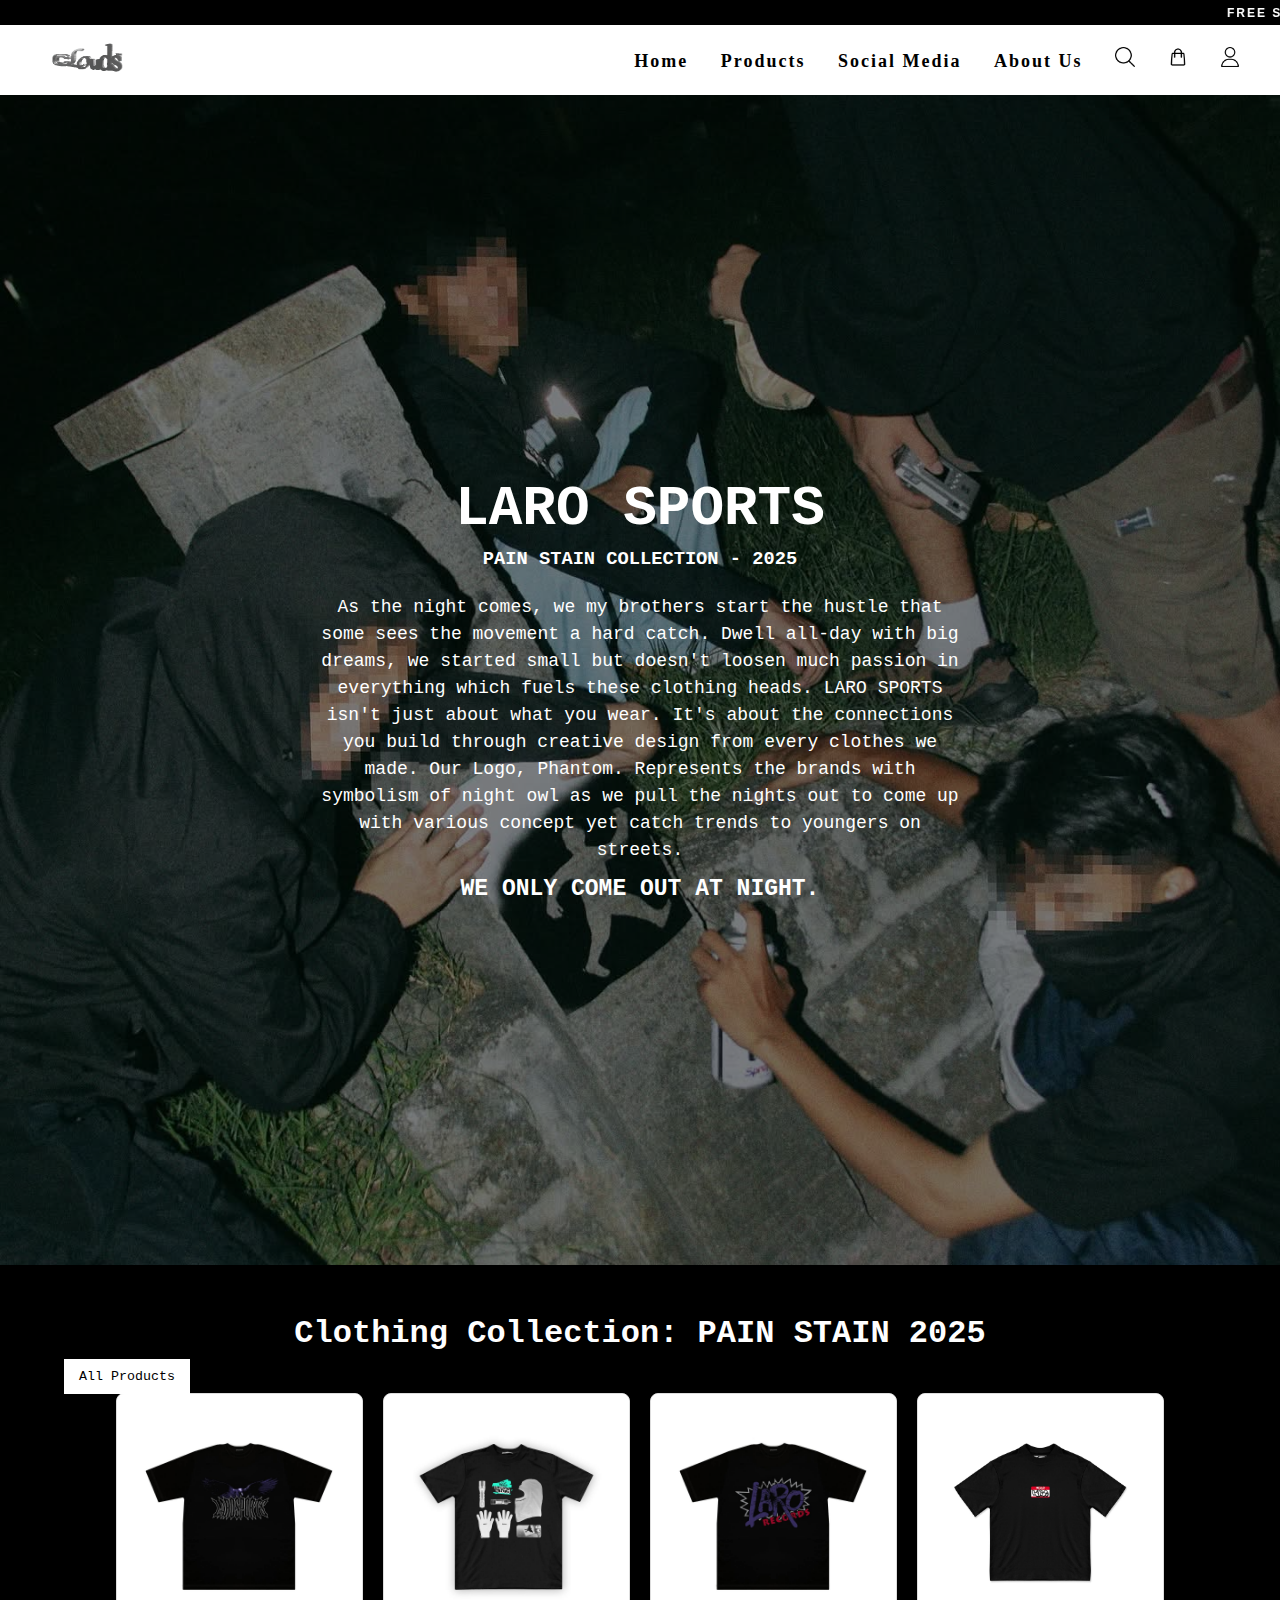
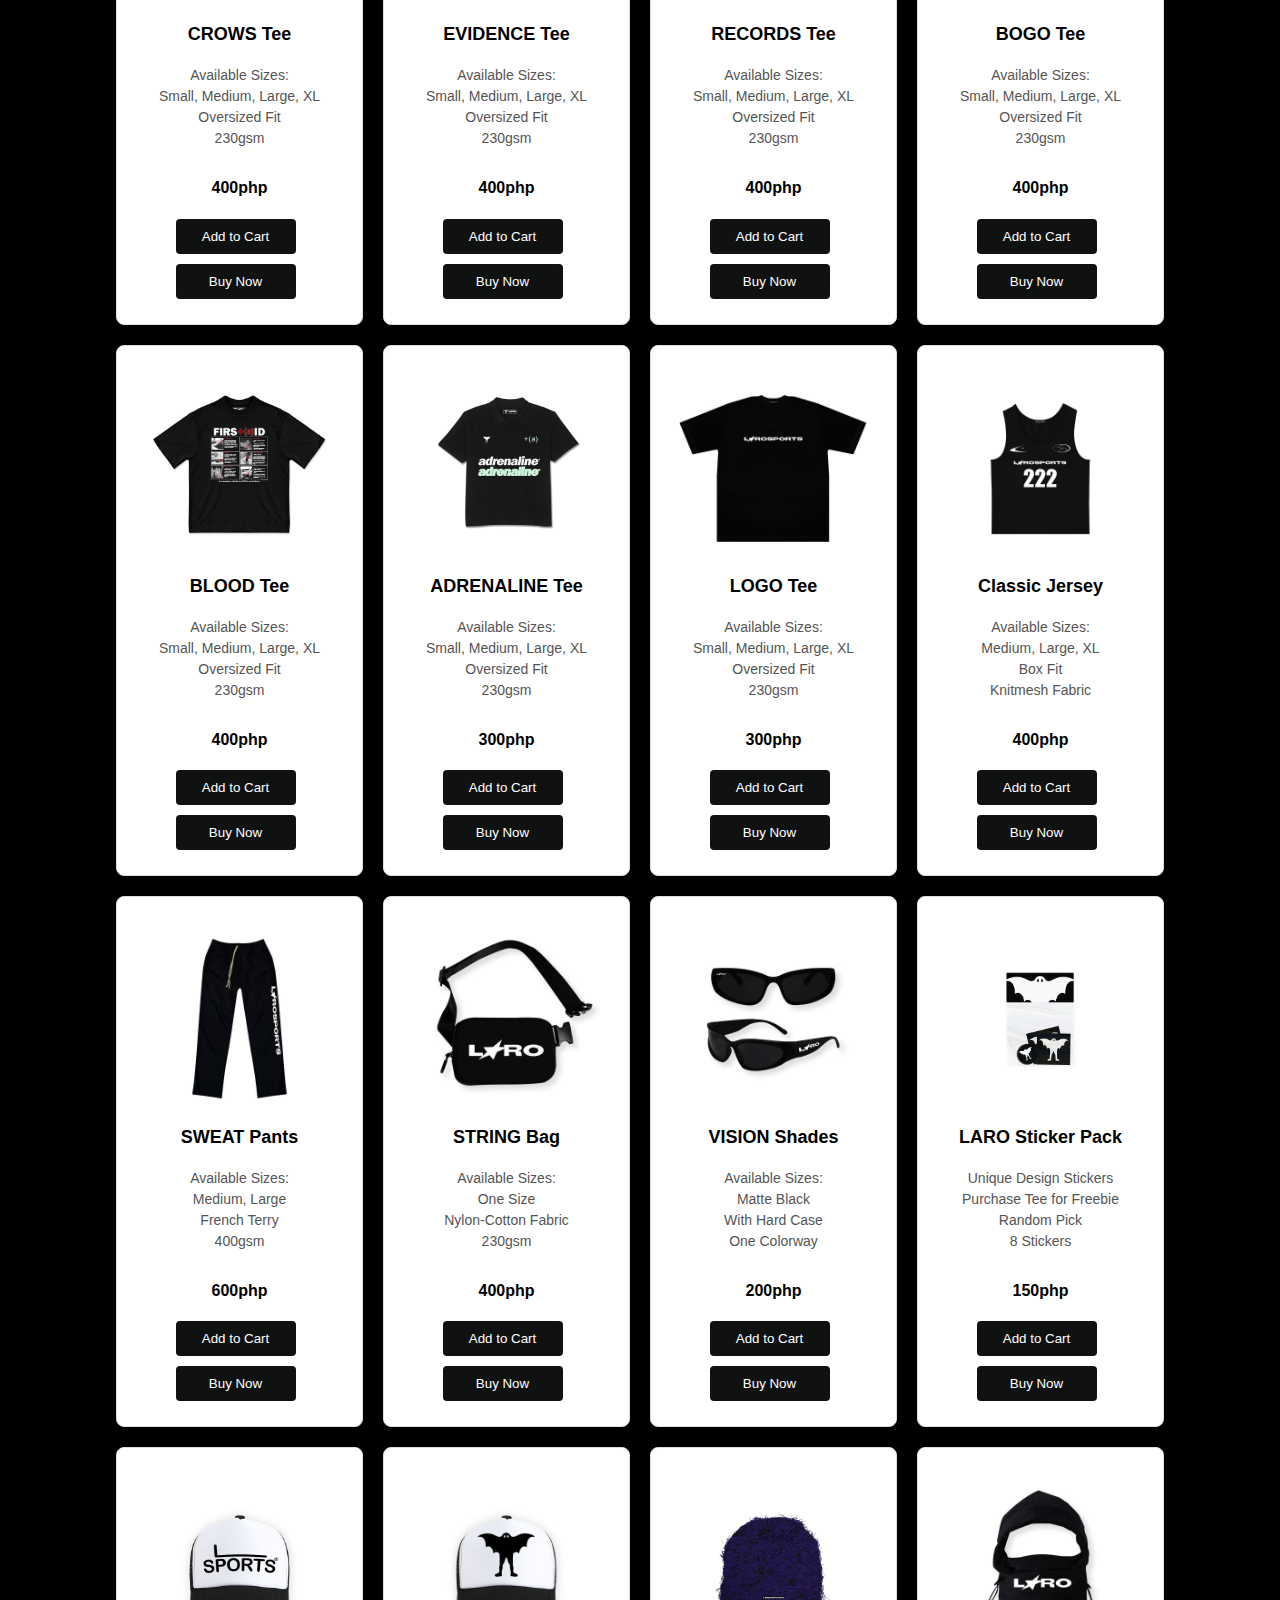
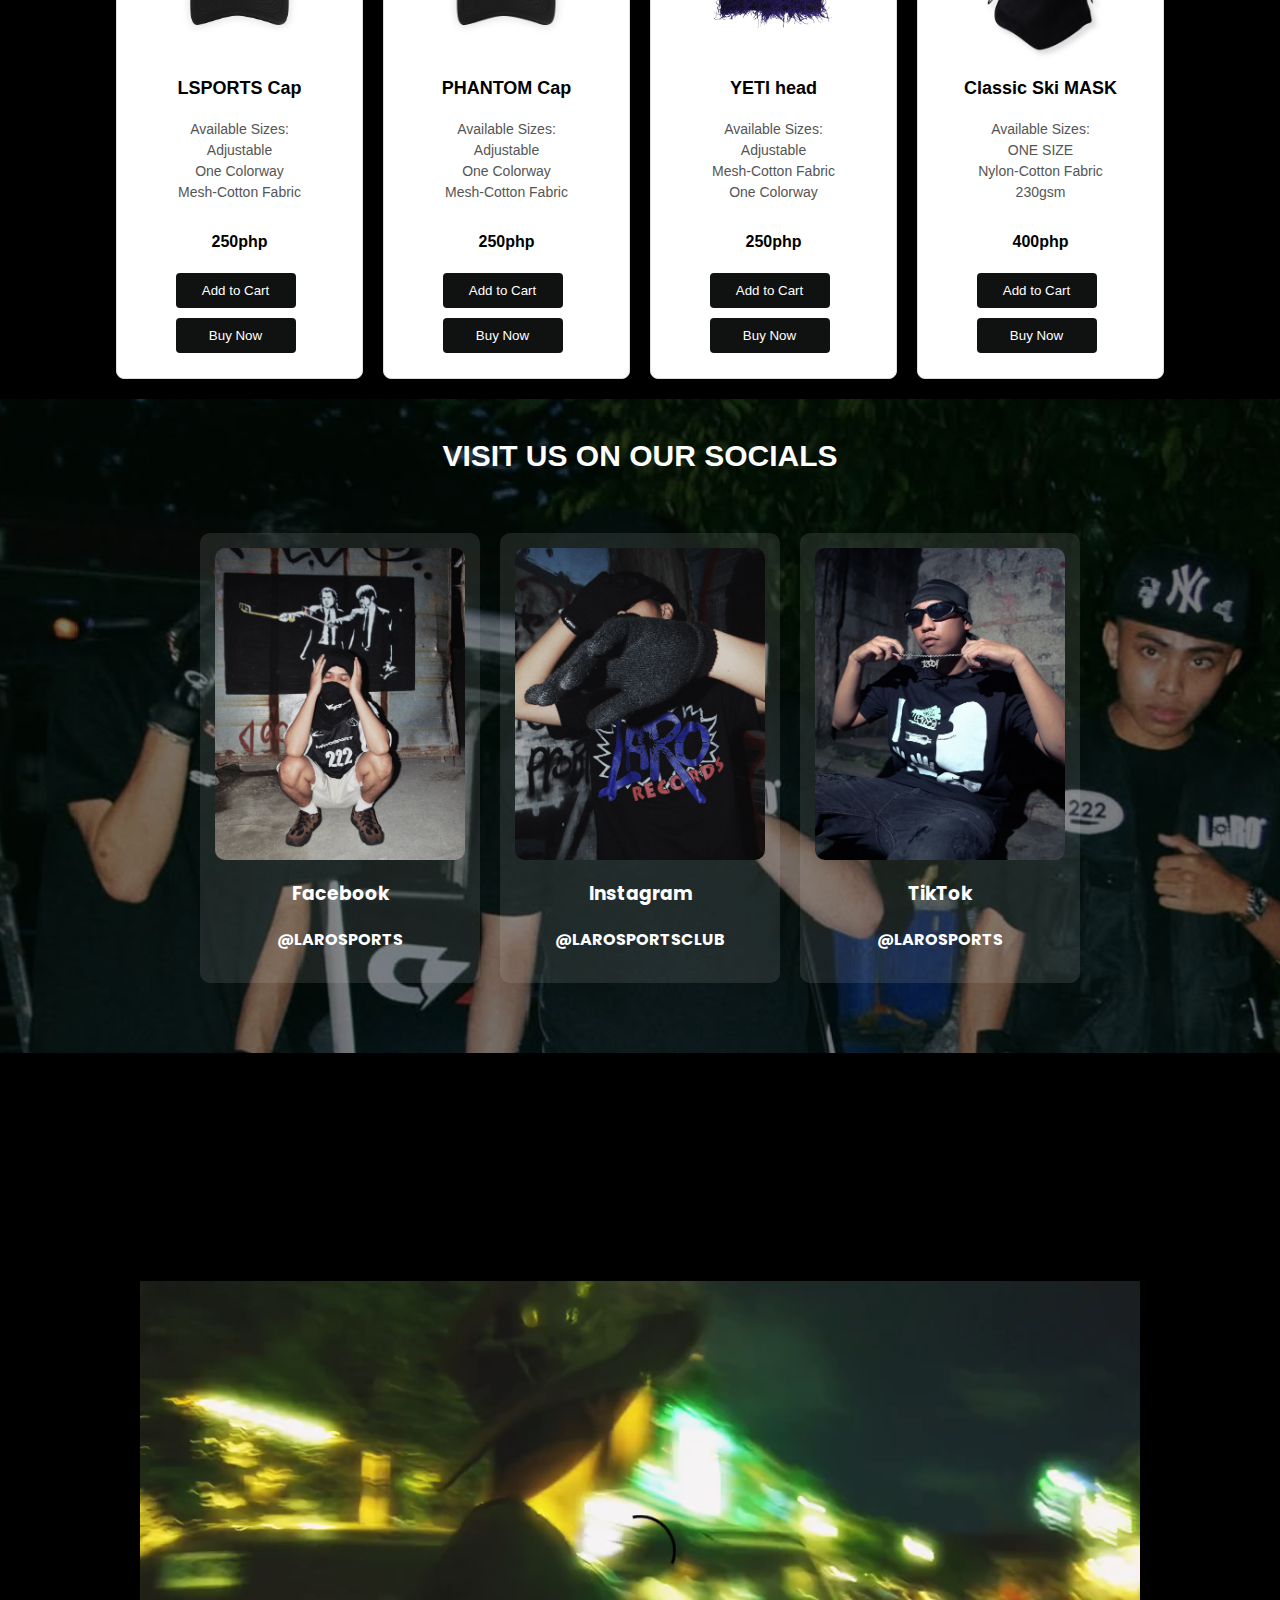
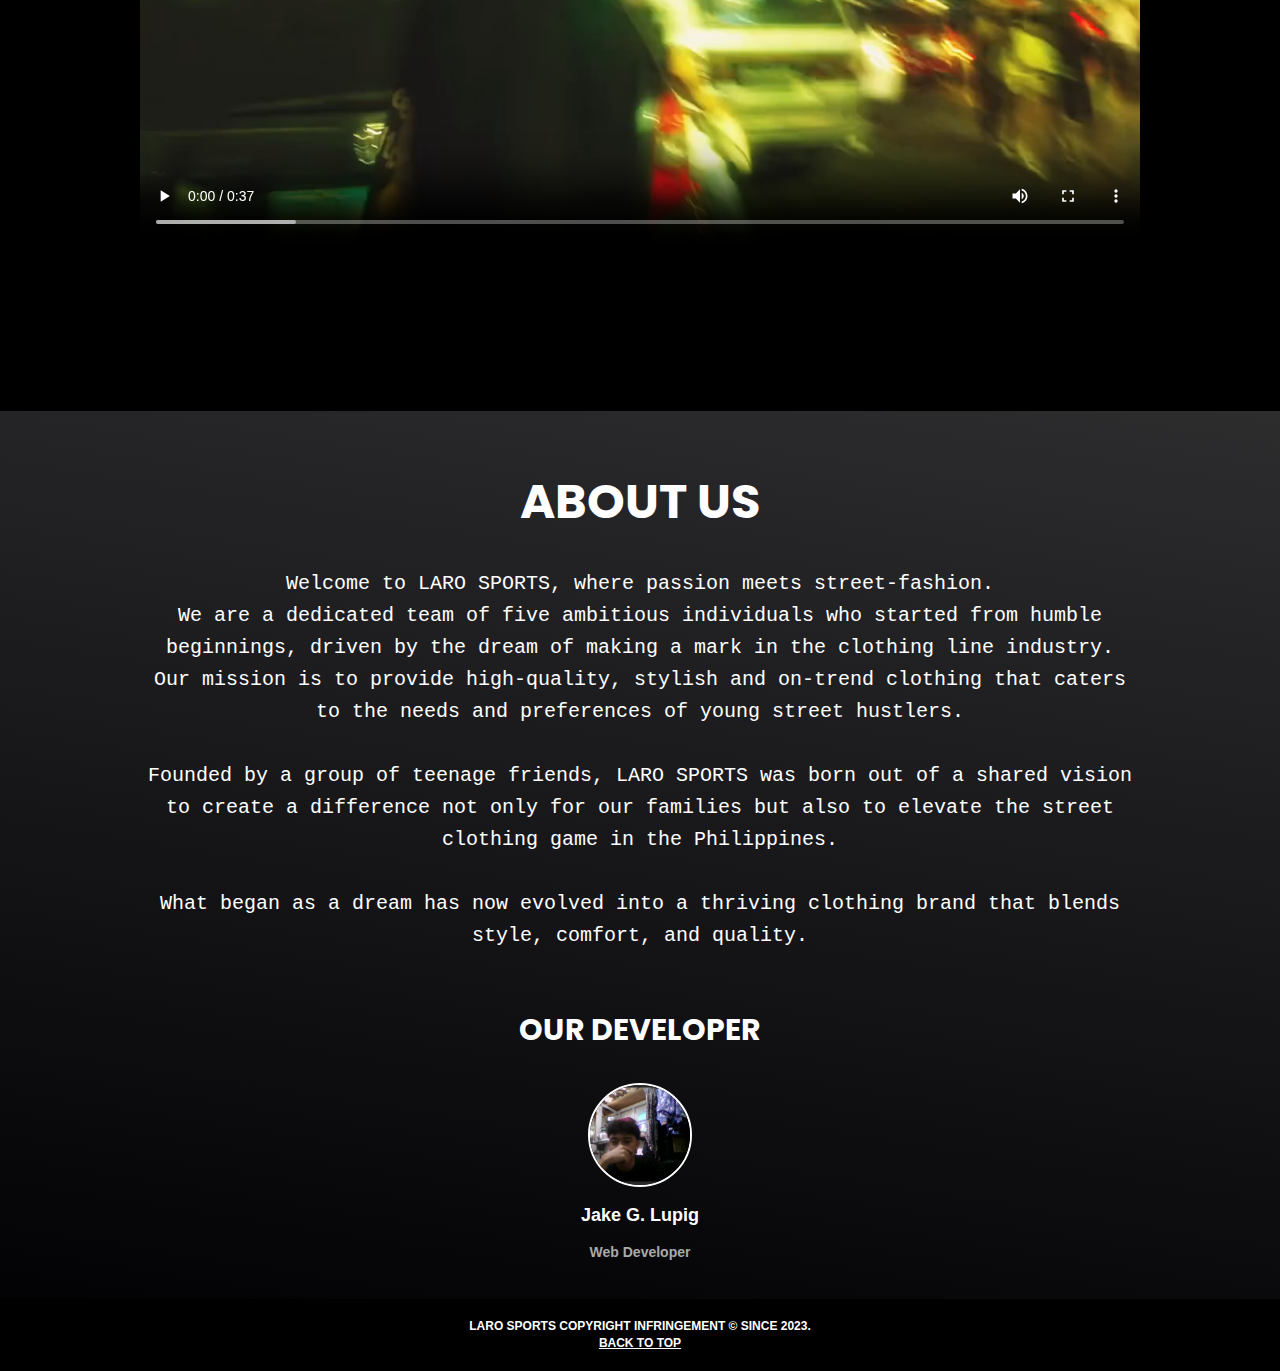
<file: website/homepage.html>
<html>
<head>
    <meta charset="UTF-8">
    <meta name="viewport" content="width=device-width, initial-scale=1.0">
    <title>LARO SPORTS</title>
    <link rel="icon" href="../img and vid/icon3.png" type="image/png">
    <link rel="preconnect" href="https://fonts.googleapis.com">
<link rel="preconnect" href="https://fonts.gstatic.com" crossorigin>
<link href="https://fonts.googleapis.com/css2?family=Poppins:ital,wght@0,100;0
,200;0,300;0,400;0,500;0,600;0,700;0,800;0,900;1,100;1,200;1,300;1,400;1,500;1,600;1,700;1,800;1,
900&display=swap" rel="stylesheet">
    <style>
        body {
            margin: 0;
            padding: 0;
            background-color: #000;
            font-family: Arial, sans-serif;
        }

        .header {
            background-color: black;
            letter-spacing: 2px;
        }

        marquee h4 {
            margin: none;
            font-size: 12px;
            line-height: 0px;
            margin-top: 13px;


        }

        a {
            text-decoration: none;
            color: #000;
        }

        .navbar {
            background: white;
            font-family: calibri;
            font-size: 22px;
            padding: 0px 15px;

            
        }

        .navdiv {
            display: flex;
            align-items: center;
            justify-content: space-between;
        }

        li {
            list-style: none;
            display: inline-block;
        }

        li a {
            color: black;
            font-size: 18px;
            font-weight: bold;
            margin-right: 25px;
        }

        .background-img {
            position: relative;
            width: 100%;
            height: 130vh;
            background-image: url('../img and vid/background stash.jpg');
            background-size: cover;
            background-position: center;
            font-family: "Lucida Console", "Courier New", monospace;
            line-height: 10px;
        }



        .overlay {
            position: absolute;
            top: 0;
            left: 0;
            width: 100%;
            height: 100%;
            background-color: rgba(0, 0, 0, 0.5);
        }

        .content {
            position: absolute;
            top: 50%;
            left: 50%;
            transform: translate(-50%, -50%);
            color: white;
            text-align: center;
            
        }

        .content h1 {
            font-size: 3.5rem;
            font-family: "Lucida Console", "Courier New", monospace;
            margin-bottom: 40px;
        }

        .content h3 {
            font-family: "Lucida Console", "Courier New", monospace;
        }

        .quote {
            font-size: 23px;
            margin-top: 20px;
        }

        .Description {
            margin-top: 30px;
            font-size: 18px;
            line-height: 1.5;
            max-width: 900px;
            margin-left: auto;
            margin-right: auto;
        }

        .Collection {
            margin-top: 50px;
            color: white;
            text-align: center;
            font-family: "Lucida Console", "Courier New", monospace;
        }

       

        #products {
            background-color: black;
        }


        .container {
            display: flex;
            flex-wrap: wrap;
            justify-content: center;
            gap: 20px;
            padding: 20px;
            background-color: black;
        }

        .card {
            width: 245px;
            height: auto;
            background-color: #fff;
            border: 1px solid #ddd;
            border-radius: 8px;
            overflow: hidden;
            box-shadow: 0 4px 6px rgba(0, 0, 0, 0.1);
            text-align: center;
        }

        .card img {
            width: 100%;
            height: auto;
        }

        .card-content {
            padding: 15px;
        }

        .card-title {
            font-size: 18px;
            font-weight: bold;
            margin: 20px 0;
        }

        .card-description {
            font-size: 14px;
            color: #555;
            margin-bottom: 30px;
        }

        .card button {
            background-color: #101111;
            color: #fff;
            border: none;
            margin-bottom: 10px;
            padding: 10px 15px;
            border-radius: 4px;
            cursor: pointer;
            width: 120px;
            margin-right: 8px;
        }

        .card button:hover {
            background-color: #78797a;
        }

        .background-container {
  position: relative;
  width: 100%;
  height: 100vh;
  overflow: hidden;
}

.background-container {
  position: absolute;
  background-size: cover;
  width: 110%;
  height: 100%;
  opacity: 0.5;
  z-index: 0;
}

.overlay-content {
  position: absolute;
  z-index: 1;

  text-align: center;
  color: #000;
}


.card-container {
  display: flex;
  position: relative;
  justify-content: center;
  gap: 20px;
  flex-wrap: wrap;
}

.socials h1 {
     font-family: "Lucida Console", "Courier New", monospace;
}

.card-container1 {
    margin-bottom: 50px;
    font-family: 'Poppins', sans-serif;
}

.videorep {
    background-color: #000;
    display: flex;
    justify-content: center;
    align-items: center;
    min-height: 100vh;
    margin: 0;
    padding: 20px; /* added some padding for better spacing on mobile */
}

.video-container {
    margin-top: 80px;
    position: relative;
    width: 100%;
    max-width: 1000px;
    border: 2px solid #000;
    overflow: hidden;
    box-shadow: 0 4px 12px rgba(0, 0, 0, 0.5); /* optional: nice shadow */
}

.video-container video {
    width: 100%;
    height: auto;
    display: block;
}


.lastpage {
    background: linear-gradient(9deg, rgba(1,1,4,1) 0%, rgba(38,38,41,1) 85%, rgb(45, 45, 46) 100%);
    padding: 50px 20px;
    color: #fff;
    text-align: center;
    font-family: Arial, Helvetica, sans-serif;
}

.abouts {
    font-size: 48px;
    margin-bottom: 30px;
    margin-top: 5px;
    font-family: "Poppins", sans-serif;
}

.aboutus {
    font-size: 20px;
    line-height: 1.6;
    font-weight: normal;
    max-width: 1000px;
    margin: 0 auto;
    font-family: "Lucida Console", "Courier New", monospace;
}

.developer-title {
    font-size: 30px;
    margin-top: 55px;
    margin-bottom: 20px;
    font-family: "Poppins", sans-serif;
}

.pictures {
    display: flex;
    justify-content: center;
    gap: 20px;
    flex-wrap: wrap;
    margin-top: 30px;
}

.profile {
    text-align: center;
    color: white;
    max-width: 220px;
}

.profile img {
    width: 100px;
    height: 100px; /* ensure circle */
    border-radius: 50%; /* circle shape */
    object-fit: cover; /* so it doesn't stretch */
    border: 2px solid #fff;
}

.profile h3 {
    font-size: 18px;
    margin: none;
  
}

.profile h4 {
    font-size: 14px;
    color: #aaa; /* lighter/darker gray */
    margin-bottom: none;
    top: 50px;
    
}

.footer {
    background-color: black;
    padding: 3px 0; /* smaller height */
    margin-top: -30px;
    margin-bottom: 1px;
}

.footer .color {
    text-align: center;
    color: white;
    font-size: 12px;
    line-height: 1.4;
}

.footer .color a {
    color: white;
    text-decoration: underline;
}

.container h3 {
    margin-top: -30px;
}

.container p {
    line-height: 1.5;
}

.Productbotton {
    position: absolute;
    font-family: "Lucida Console", "Courier New", monospace;
    font-size: 50px;
    text-decoration: none;
    background-color: black;
    border-radius: 20px;
    left: 5%;
    top: 151%;
}

.Productbotton button {
    background-color: white;
    cursor: pointer;
    padding: 10px 15px;
    border: none;
    font-family: "Lucida Console", "Courier New", monospace;
}



    </style>
</head>

<body>
    <section id="topcontent"></section>
    <header class="header">
        <marquee direction="left" scrollamount="5" height="25">
            <font face="Serif" size="1"></font>
            <h4 style="color:white; margin: none;"><b>FREE SHIPPING NATIONWIDE.</b></h4>
        </marquee>

        <nav class="navbar">
            <div class="navdiv">
                <div class="logo">
                    <a href="../index.html"><img src="../img and vid/logo.gif" width="120" height="40">
                </div></a>
                <ul>
                    <li><a href="#topcontent">Home</a></li>
                    <li><a href="products.html">Products</a></li>
                    <li><a href="#socials">Social Media</a></li>
                    <li><a href="#aboutweb">About Us</a></li>
                    <li><a href="#"><img src="../img and vid/search.png" width="20"></a></li>
                    <li><a href="#"><img src="../img and vid/cart.png" width="20"></a></li>
                    <li><a href="#"><img src="../img and vid/user.png" width="20"></a></li>
                </ul>
            </div>
        </nav>
    </header>

    <section class="background-img">
        <div class="overlay"></div>
        <div class="content">
            <h1>LARO SPORTS</h1>
            <h3>PAIN STAIN COLLECTION - 2025</h3>
            <div class="Description">
                As the night comes, we my brothers start the hustle that some sees the movement a hard catch.
                Dwell all-day with big dreams, we started small but doesn't loosen much passion in everything
                which fuels these clothing heads. LARO SPORTS isn't just about what you wear. It's about the connections you build through creative design from every clothes we made.
                Our Logo, Phantom. Represents the brands with symbolism of night owl as we pull the nights out to come up with various concept
                yet catch trends to youngers on streets.
            </div>
            <div class="quote">
                <b>WE ONLY COME OUT AT NIGHT.</b>
            </div>
        </div>
    </section>

    <section id="products">
        <div class="Collection">
            <h1>Clothing Collection: PAIN STAIN 2025</h1>
        </div>
        <div class="container">
            <div class="Productbotton">
                <a href="products.html"><button>All Products</button></a>
            </div>
            <div class="card">
                <img src="../img and vid/shirt.jpg" alt="Clothing 1">
                <div class="card-content">
                    <h3 class="card-title">CROWS Tee</h3>
                    <p class="card-description">Available Sizes:
                        <br> Small, Medium, Large, XL <br> Oversized Fit <br> 230gsm <br><h4>400php</h4>
                    </p>
                    <button>Add to Cart</button>
                    <button>Buy Now</button>
                </div>
            </div>
            <!-- repeat more cards... -->
              <!-- Product 2 -->
    <div class="card">
        <img src="../img and vid/shirt1.jpg" alt="Clothing 2">
        <div class="card-content">
            <h3 class="card-title">EVIDENCE Tee</h3>
            <p class="card-description">Available Sizes:
                <br> Small, Medium, Large, XL <br> Oversized Fit <br> 230gsm <br><h4>400php</h4>
            </p>
            <button>Add to Cart</button>
            <button>Buy Now</button>
        </div>
    </div>

     <!-- Product 3 -->
     <div class="card">
        <img src="../img and vid/shirt2.jpg" alt="Clothing 3">
        <div class="card-content">
            <h3 class="card-title">RECORDS Tee</h3>
            <p class="card-description">Available Sizes:
                <br> Small, Medium, Large, XL <br> Oversized Fit <br> 230gsm <br><h4>400php</h4></p>
            <button>Add to Cart</button>
            <button>Buy Now</button>
        </div>
    </div>



    <div class="card">
        <img src="../img and vid/bogo.jpg" alt="Clothing 4">
        <div class="card-content">
            <h3 class="card-title">BOGO Tee</h3>
            <p class="card-description">Available Sizes:
                <br> Small, Medium, Large, XL <br> Oversized Fit <br> 230gsm <br><h4>400php</h4></p>
            <button>Add to Cart</button>
            <button>Buy Now</button>
        </div>
    </div>

    <div class="card">
        <img src="../img and vid/tshirt-blood.jpg" alt="Clothing 5">
        <div class="card-content">
            <h3 class="card-title">BLOOD Tee</h3>
            <p class="card-description">Available Sizes:
                <br> Small, Medium, Large, XL <br> Oversized Fit <br> 230gsm <br><h4>400php</h4></p>
            <button>Add to Cart</button>
            <button>Buy Now</button>
        </div>
    </div>

    <div class="card">
        <img src="../img and vid/polo shirt.jpg" alt="Clothing 6">
        <div class="card-content">
            <h3 class="card-title">ADRENALINE Tee</h3>
            <p class="card-description">Available Sizes:
                <br> Small, Medium, Large, XL <br> Oversized Fit <br> 230gsm <br><h4>300php</h4></p>
            <button>Add to Cart</button>
            <button>Buy Now</button>
        </div>
    </div>

    <div class="card">
        <img src="../img and vid/shirt3.jpg" alt="Clothing 7">
        <div class="card-content">
            <h3 class="card-title">LOGO Tee</h3>
            <p class="card-description">Available Sizes:
                <br> Small, Medium, Large, XL <br> Oversized Fit <br> 230gsm <br><h4>300php</h4></p>
            <button>Add to Cart</button>
            <button>Buy Now</button>
        </div>
    </div>





    <!-- Product 4 -->
    <div class="card">
        <img src="../img and vid/shirt4.jpg" alt="Clothing 8">
        <div class="card-content">
             <h3 class="card-title">Classic Jersey</h3>
             <p class="card-description">Available Sizes:
                <br> Medium, Large, XL <br> Box Fit <br> Knitmesh Fabric <br> <h4>400php</h4></p>
            <button>Add to Cart</button>
            <button>Buy Now</button>
        </div>
    </div>
      <!-- Product 5 -->
      <div class="card">
        <img src="../img and vid/FB_IMG_1737269235831.jpg" alt="Clothing 9">
        <div class="card-content">
            <h3 class="card-title">SWEAT Pants</h3>
            <p class="card-description">Available Sizes:
                <br> Medium, Large <br> French Terry <br> 400gsm <br><h4>600php</h4></p>
            <button>Add to Cart</button>
            <button>Buy Now</button>
        </div>
    </div>
    <!-- Product 6 -->
    <div class="card">
        <img src= "../img and vid/bag.jpg" alt="Clothing 10">
        <div class="card-content">
            <h3 class="card-title"> STRING Bag</h3>
            <p class="card-description">Available Sizes:
                <br> One Size <br> Nylon-Cotton Fabric <br> 230gsm <br><h4>400php</h4></p>
            <button>Add to Cart</button>
            <button>Buy Now</button>
        </div>
    </div>
     <!-- Product 7 -->
     <div class="card">
        <img src="../img and vid/accessories.jpg" alt="Clothing 11">
        <div class="card-content">
            <h3 class="card-title">VISION Shades</h3>
            <p class="card-description">Available Sizes:
               <br> Matte Black <br> With Hard Case <br> One Colorway <h4>200php</h4></p>
            <button>Add to Cart</button>
            <button>Buy Now</button>
        </div>
    </div>
    <!-- Product 8 -->
    <div class="card">
        <img src="../img and vid/sticker.jpg" alt="Clothing 12">
        <div class="card-content">
            <h3 class="card-title">LARO Sticker Pack</h3>
            <p class="card-description">Unique Design Stickers
                <br> Purchase Tee for Freebie <br> Random Pick <br> 8 Stickers <br><h4>150php</h4></p>
            <button>Add to Cart</button>
            <button>Buy Now</button>
        </div>
    </div>
      <!-- Product 9 -->
      <div class="card">
        <img src="../img and vid/capper.jpg" alt="Clothing 13">
        <div class="card-content">
            <h3 class="card-title">LSPORTS Cap</h3>
            <p class="card-description">Available Sizes:
            <br> Adjustable <br> One Colorway <br> Mesh-Cotton Fabric <br><h4>250php</h4></p>
            <button>Add to Cart</button>
            <button>Buy Now</button>
        </div>
    </div>
     <!-- Product 10 -->
     <div class="card">
       <img src="../img and vid/cap.jpg" alt="Clothing 14">
       <div class="card-content">
           <h3 class="card-title">PHANTOM Cap</h3>
           <p class="card-description">Available Sizes:
            <br> Adjustable <br> One Colorway <br> Mesh-Cotton Fabric <br><h4>250php</h4></p>
           <button>Add to Cart</button>
           <button>Buy Now</button>
      </div>
     </div>

<!-- Product 11 -->
<div class="card">
    <img src="../img and vid/yeti.jpg" alt="Clothing 15">
    <div class="card-content">
        <h3 class="card-title">YETI head</h3>
        <p class="card-description">Available Sizes:
            <br> Adjustable <br> Mesh-Cotton Fabric <br> One Colorway <br><h4>250php</h4></p>
        <button>Add to Cart</button>
        <button>Buy Now</button>
     </div>
</div>
         <!-- Product 12 -->
<div class="card">
<img src="../img and vid/head.jpg" alt="Clothing 16">
    <div class="card-content">
        <h3 class="card-title">Classic Ski MASK</h3>
        <p class="card-description">Available Sizes:
            <br> ONE SIZE <br> Nylon-Cotton Fabric <br> 230gsm <br><h4>400php</h4></p>
        <button>Add to Cart</button>
        <button>Buy Now</button>
     </div>
</div>
</section>

<section id="socials">
    <div class="lolo" style="position: relative; overflow: hidden;">
        <img src="../img and vid/back3.jpg" style="width: 100%; height: 100%; object-fit: cover; opacity: 0.5; position: absolute; top: 0; left: 0; z-index: -1;">

        <h1 class="visit" style="text-align: center; color: white; padding: 20px 0; font-size: 30px;">VISIT US ON OUR SOCIALS</h1>

        <div class="card-container1" style="display: flex; justify-content: center; gap: 20px; flex-wrap: wrap; padding: 20px;">
            <div class="card1 facebook" style="width: 250px; text-align: center; background: rgba(255,255,255,0.1); border-radius: 10px; padding: 15px; color: white;">
                <img src="../img and vid/Fb.jpg" style="width: 100%; border-radius: 10px;">
                <h3>Facebook</h3>
                <a href="https://www.facebook.com/share/1KCwrEWbat/" style="color: white;"><p><b>@LAROSPORTS</b></p></a>
            </div>

            <div class="card1 instagram" style="width: 250px; text-align: center; background: rgba(255,255,255,0.1); border-radius: 10px; padding: 15px; color: white;">
                <img src="../img and vid/Ig.jpg" style="width: 100%; border-radius: 10px;">
                <h3>Instagram</h3>
                <a href="https://www.instagram.com/larosportsclub" style="color: white;"><p><b>@LAROSPORTSCLUB</b></p></a>
            </div>

            <div class="card1 tiktok" style="width: 250px; text-align: center; background: rgba(255,255,255,0.1); border-radius: 10px; padding: 15px; color: white;">
                <img src="../img and vid/Tiktok.jpg" style="width: 100%; border-radius: 10px;">
                <h3>TikTok</h3>
                <a href="https://www.tiktok.com/@larosports" style="color: white;"><p><b>@LAROSPORTS</b></p></a>
            </div>
        </div>
    </div>
</section>

<section id="videoman">

<div class="videorep">    
<div class="video-container">
    <video controls>
        <source src="../img and vid/video brand2.mp4" type="video/mp4">
    </video>
</div>
</div>
</section>


You sent
<div id="aboutweb">
    <section class="lastpage">
        <h1 class="abouts">ABOUT US</h1>
        <h3 class="aboutus">
            Welcome to LARO SPORTS, where passion meets street-fashion. <br>
            We are a dedicated team of five ambitious individuals who started from humble beginnings, driven by the dream of making a mark in the clothing line industry. <br>
            Our mission is to provide high-quality, stylish and on-trend clothing that caters to the needs and preferences of young street hustlers. <br><br>
            Founded by a group of teenage friends, LARO SPORTS was born out of a shared vision to create a difference not only for our families but also to elevate the street clothing game in the Philippines. <br><br>
            What began as a dream has now evolved into a thriving clothing brand that blends style, comfort, and quality.
        </h3>

        <h2 class="developer-title">OUR DEVELOPER</h2>

        <div class="pictures">
            <div class="profile">
                <img src="../img and vid/jake1.jpg" alt="Jake G. Lupig">
                <h3>Jake G. Lupig</h3>
                <h4>Web Developer</h4>
            </div>
        </div>
    </section>

    <section class="footer">
        <div class="color">
            <h4>
                LARO SPORTS COPYRIGHT INFRINGEMENT © SINCE 2023. <br>
                <a href="#topcontent">BACK TO TOP</a>
            </h4>
        </div>
    </section>
</div>

</body>
</html>
</file>
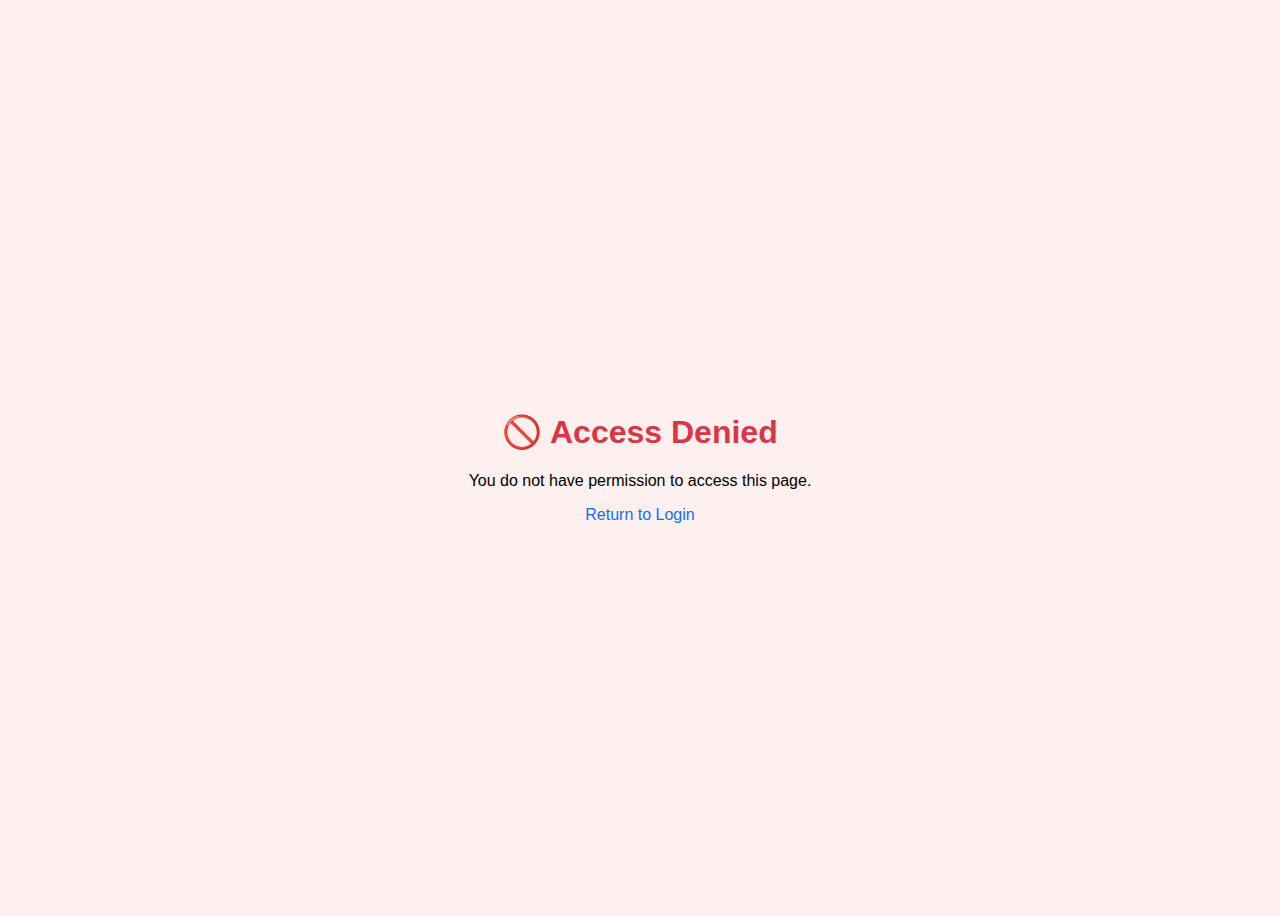
<file: website/unathorized.html>
<!DOCTYPE html>
<html lang="en">
<head>
  <meta charset="UTF-8"/>
  <title>Unauthorized</title>
  <style>
    body {
      font-family: sans-serif;
      background: #fff0f0;
      display: flex;
      align-items: center;
      justify-content: center;
      height: 100vh;
    }
    .box {
      text-align: center;
    }
    h1 {
      color: #dc3545;
    }
    a {
      color: #0d6efd;
      text-decoration: none;
    }
  </style>
</head>
<body>
  <div class="box">
    <h1>🚫 Access Denied</h1>
    <p>You do not have permission to access this page.</p>
    <a href="login.html">Return to Login</a>
  </div>
</body>
</html>
</file>
